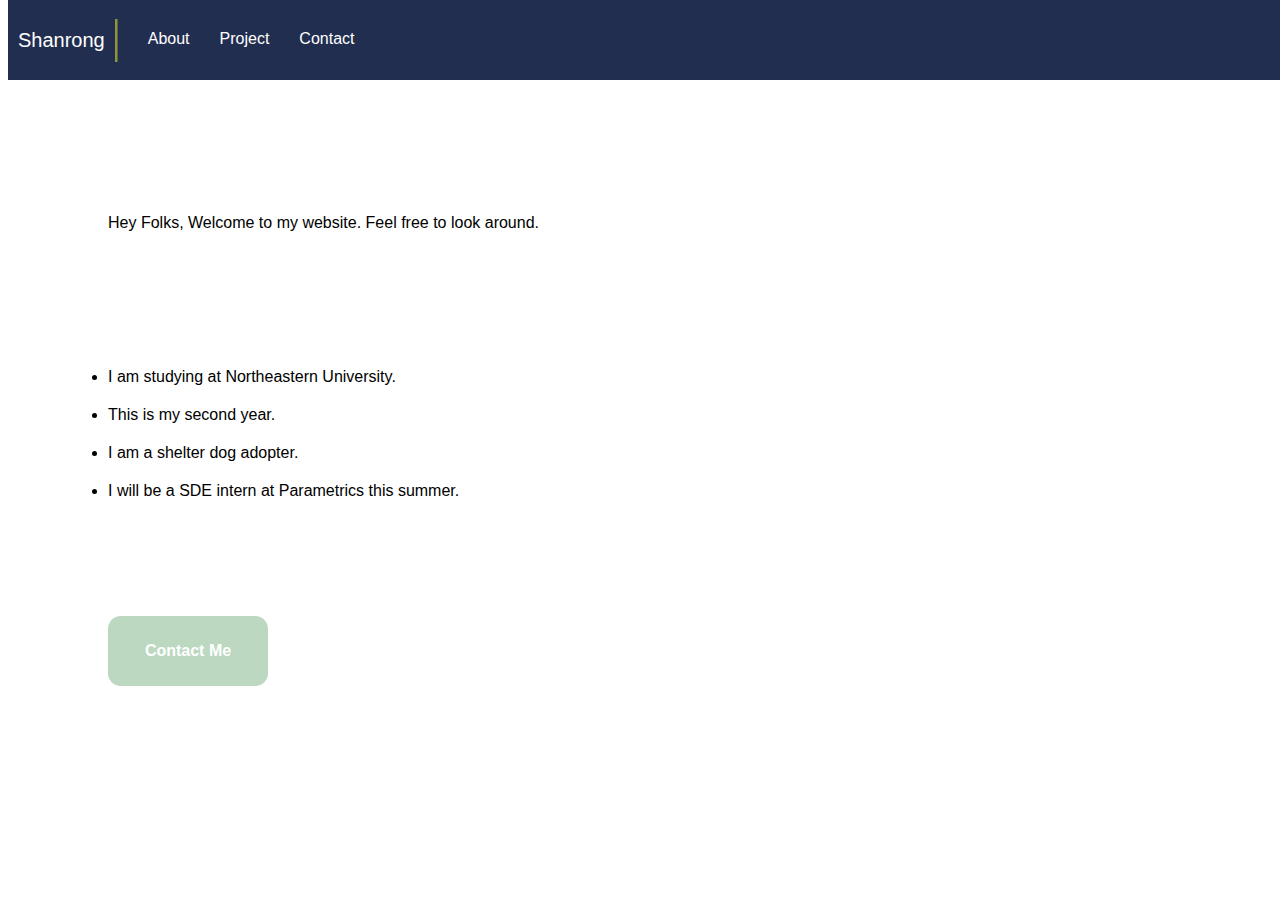
<file: index.html>
<!DOCTYPE html>
<html lang="en">

<head>
    <meta charset="UTF-8">
    <meta name="viewport" content="width=device-width, initial-scale=1.0">
    <title>Shanrong Zhang's Website</title>
    <link rel="stylesheet" type="text/css" href="styles.css">
</head>

<body>
    <div class="nav-bar">
        <a href="./" class="nav-title">
            <span>Shanrong</span>
        </a>
        <a href="./about/" class="nav-link"> About</a>
        <a href="./project/" class="nav-link"> Project</a>
        <a href="./contact/" class="nav-link"> Contact</a>
    </div>
    <div class="home-page">
        <p>Hey Folks, Welcome to my website. Feel free to look around.</p>
    </div>
    <ul class="home-page-table">
        <li>I am studying at Northeastern University.</li>
        <li>This is my second year.</li>
        <li>I am a shelter dog adopter.</li>
        <li>I will be a SDE intern at Parametrics this summer.</li>
    </ul>
    <div class="contact-button">
        <a href="./contact/" class="contact-button-link">Contact Me</a>
    </div>
</body>

</html>
</file>
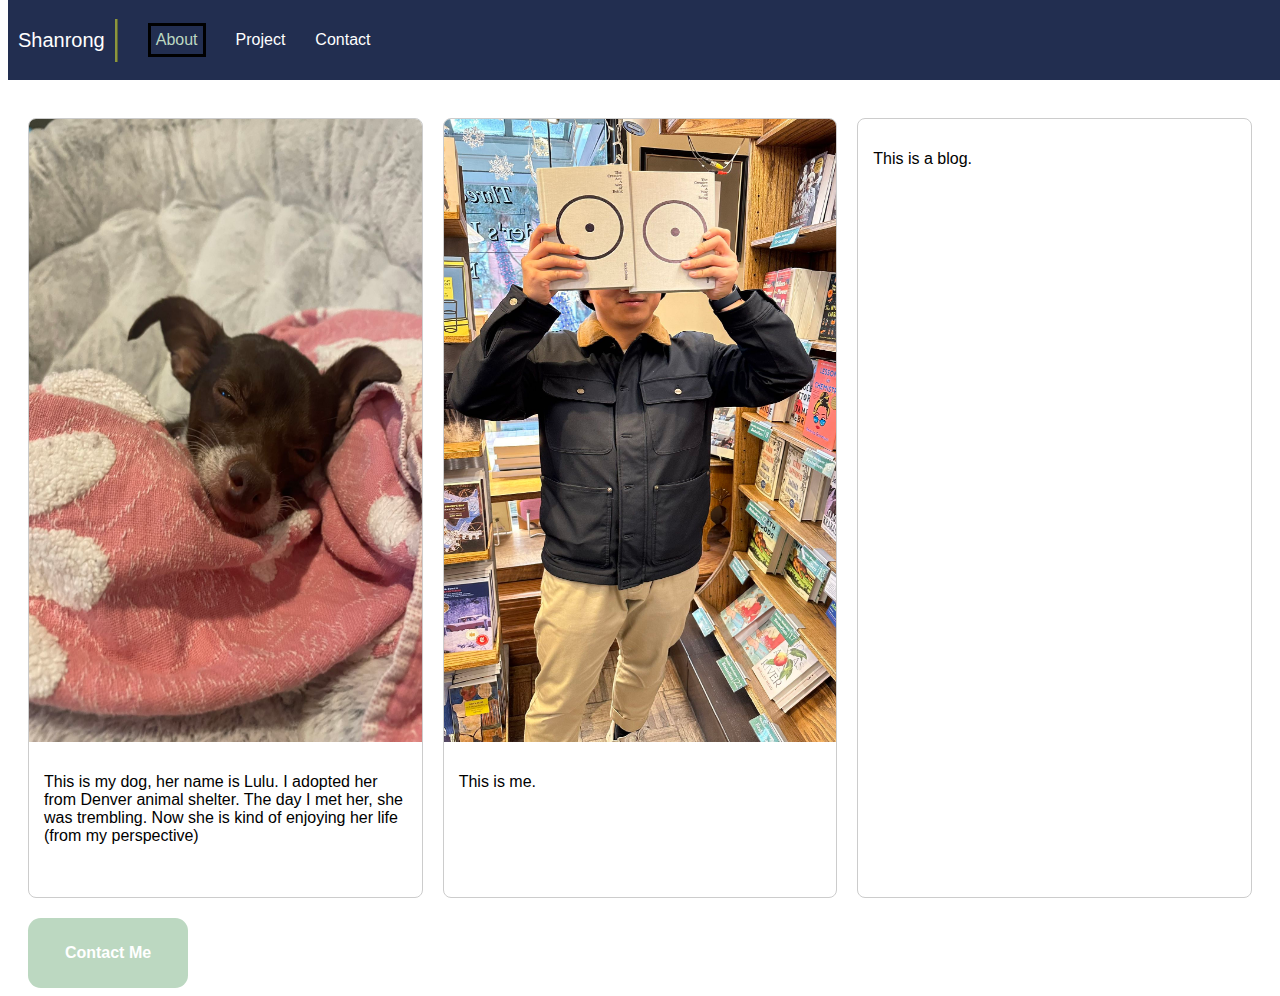
<file: about/index.html>
<!DOCTYPE html>
<html lang="en">

<head>
    <meta charset="UTF-8">
    <meta name="viewport" content="width=device-width, initial-scale=1.0">
    <title>Shanrong's About</title>
    <link rel="stylesheet" type="text/css" href="styles.css">
</head>

<body>
    <div class="nav-bar">
        <a href="./../" class="nav-title">
            Shanrong
        </a>
        <a href="./../about/" class="nav-link-current"> About</a>
        <a href="./../project/" class="nav-link"> Project</a>
        <a href="./../contact/" class="nav-link"> Contact</a>
    </div>
    <div class="about-grid">
        <div class="about">
            <img src="./../images/lulu.jpg" alt="luli">
            <div class="about-info">
                <p>This is my dog, her name is Lulu. I adopted her from Denver animal shelter. The day I met her, she
                    was
                    trembling. Now she is kind of enjoying her life (from my perspective)</p>
            </div>
        </div>
        <div class="about">
            <img src="./../images/me.jpg" alt="me">
            <div class="about-info">
                <p>This is me.</p>
            </div>
        </div>
        <div class="about">
            <div class="about-info">
                <p>This is a blog.</p>
            </div>
        </div>
    </div>
    <div class="contact-button">
        <a href="./../contact/" class="contact-button-link">Contact Me</a>
    </div>
</body>

</html>
</file>
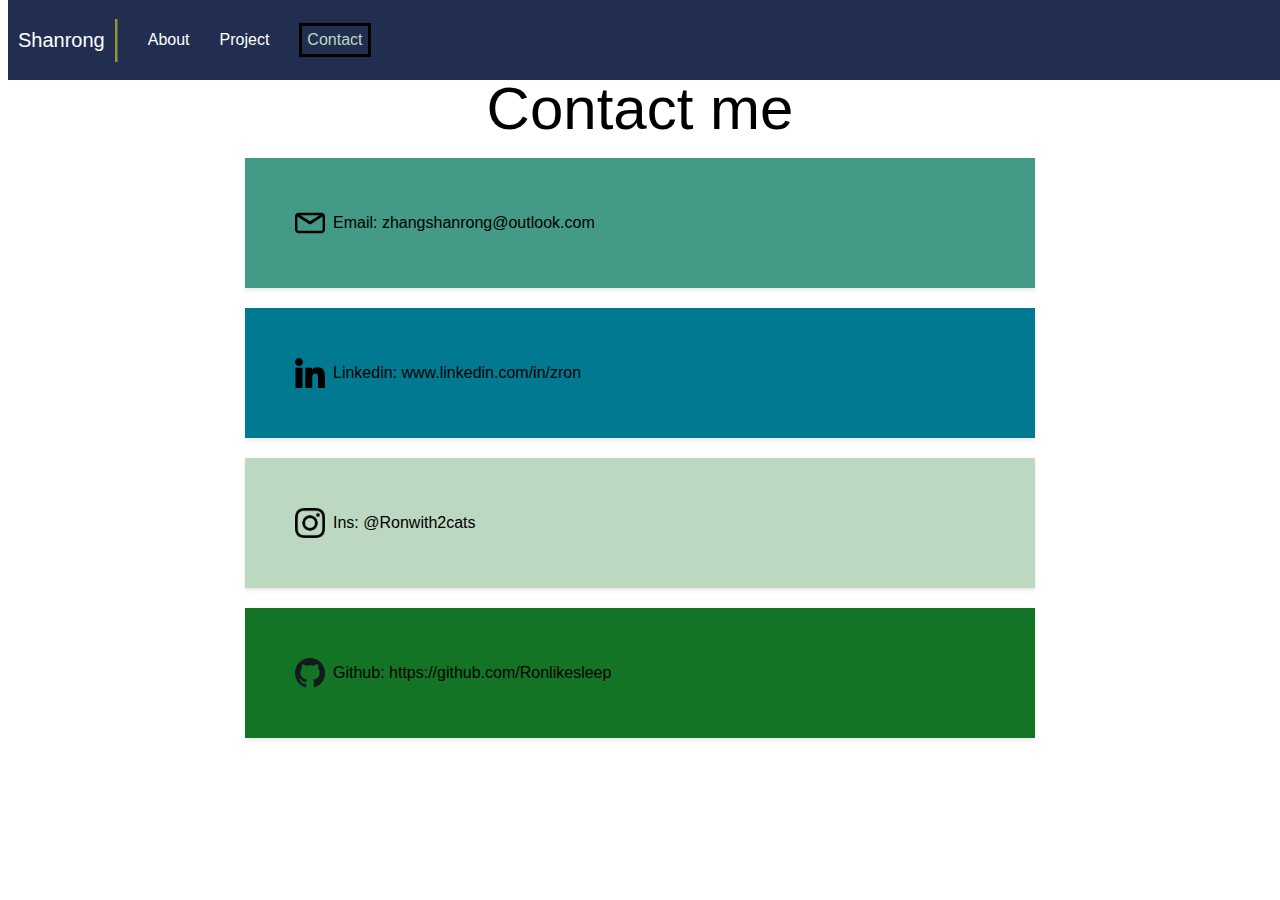
<file: contact/index.html>
<!DOCTYPE html>
<html lang="en">

<head>
    <meta charset="UTF-8">
    <meta name="viewport" content="width=device-width, initial-scale=1.0">
    <title>Shanrong's Contact</title>
    <link rel="stylesheet" type="text/css" href="styles.css">
</head>

<body>
    <div class="nav-bar">
        <a href="./../" class="nav-title">
            Shanrong
        </a>
        <a href="./../about/" class="nav-link"> About</a>
        <a href="./../project/" class="nav-link"> Project</a>
        <a href="./../contact/" class="nav-link-current"> Contact</a>
    </div>

    <div class="contact-container">
        <div class="contact-text">Contact me</div>
        <div class="contact"><img src="./../images/email.svg" alt="Email Icon"> Email: zhangshanrong@outlook.com</div>
        <div class="contact"><img src="./../images/linkedin.svg" alt="LinkedIn Icon"> Linkedin: www.linkedin.com/in/zron
        </div>
        <div class="contact"><img src="./../images/ins.png" alt="ins Icon"> Ins: @Ronwith2cats</div>
        <div class="contact"><img src="./../images/github.png" alt="Git Icon"> Github: https://github.com/Ronlikesleep
        </div>
    </div>
    </div>
</body>

</html>
</file>
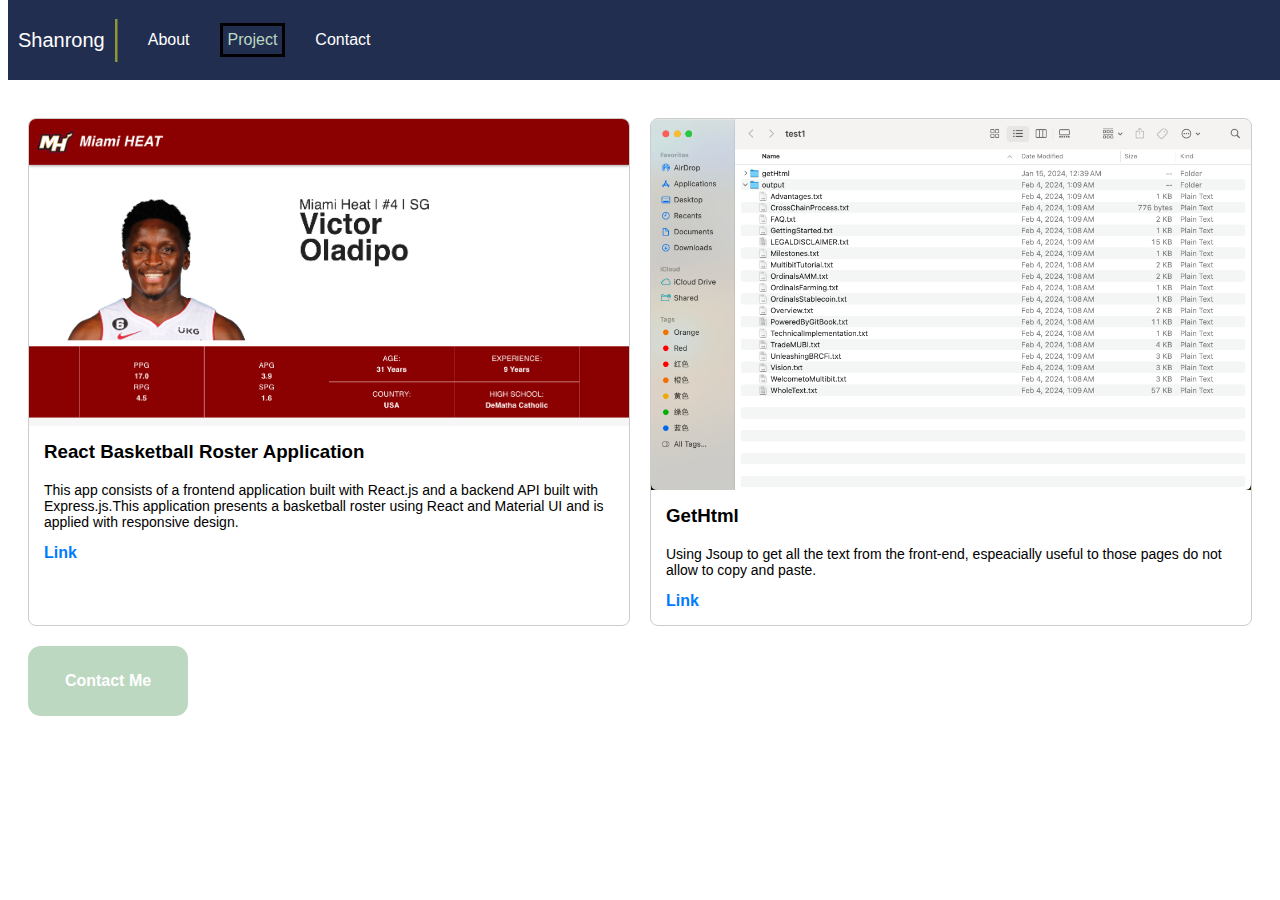
<file: project/index.html>
<!DOCTYPE html>
<html lang="en">

<head>
    <meta charset="UTF-8">
    <meta name="viewport" content="width=device-width, initial-scale=1.0">
    <title>Shanrong's Project</title>
    <link rel="stylesheet" type="text/css" href="styles.css">
</head>

<body>
    <div class="nav-bar">
        <a href="./../" class="nav-title">
            Shanrong
        </a>
        <a href="./../about/" class="nav-link"> About</a>
        <a href="./../project/" class="nav-link-current"> Project</a>
        <a href="./../contact/" class="nav-link"> Contact</a>
    </div>
    <div class="projects-grid">
        <div class="project">
            <img src="./../images/project1.png" alt="project1">
            <div class="project-info">
                <h3>React Basketball Roster Application</h3>
                <p>This app consists of a frontend application built with React.js and a backend API built with
                    Express.js.This application presents a basketball roster using React and Material UI and is applied
                    with responsive design.</p>
                <a href="https://github.com/Ronlikesleep/mavericks-roster-demo?tab=readme-ov-file"
                    target="_blank">Link</a>
            </div>
        </div>
        <div class="project">
            <img src="./../images/project2.jpg" alt="project2">
            <div class="project-info">
                <h3>GetHtml</h3>
                <p>Using Jsoup to get all the text from the front-end, espeacially useful to those pages do not allow to
                    copy and paste.</p>
                <a href="https://github.com/Ronlikesleep/GetHtml" target="_blank">Link</a>
            </div>
        </div>
    </div>
    <div class="contact-button">
        <a href="./../contact/" class="contact-button-link">Contact Me</a>
    </div>

</body>

</html>
</file>
<file: styles.css>
:root {
    --body-font: 'Poppins', sans-serif;

}

body {
    font-family: var(--body-font);
    padding-top: 90px;
}

.nav-bar {
    background-color: #222e50;
    color: white;
    display: flex;
    align-items: center;
    position: fixed;
    top: 0;
    width: 100%;
    height: 80px;
}

.nav-title {
    display: inline;
    padding: 10px;
    text-decoration: none;
    border-right: 1mm ridge rgba(211, 220, 50, .6);
    box-sizing: border-box;
    font-size: 20px;
    color: white;
}

.nav-link {
    margin-left: 30px;
    text-decoration: none;
    color: white;
    border-bottom: 2px solid transparent;
}


.nav-link:hover {
    color: #BCD8C1;
    border-bottom: 2px solid #3498db;
}

.home-page {
    color: black;
    padding: 100px;
}

.home-page-table {
    color: black;
    padding: 0 100px 100px 100px;
}

li {
    margin-top: 20px;
}

.contact-button {
    display: flex;
    justify-content: center;
    align-items: center;
    margin-left: 100px;
    padding: 30px;
    background-color: #BCD8C1;
    font-weight: bolder;
    border-radius: 0.8rem;
    width: 100px;
    height: 10px;

}

.contact-button-link {
    color: white;
    text-decoration: none;
}
</file>
<file: about/styles.css>
:root {
    --body-font: 'Poppins', sans-serif;
}

body {
    padding-top: 90px;
    font-family: var(--body-font);
}

.nav-bar {
    background-color: #222e50;
    color: white;
    display: flex;
    align-items: center;
    position: fixed;
    top: 0;
    width: 100%;
    height: 80px;
}

.nav-title {
    display: inline;
    padding: 10px;
    text-decoration: none;
    border-right: 1mm ridge rgba(211, 220, 50, .6);
    box-sizing: border-box;
    font-size: 20px;
    color: white;
}

.nav-link {
    margin-left: 30px;
    text-decoration: none;
    color: white;
}

.nav-link-current {
    margin-left: 30px;
    text-decoration: none;
    color: #BCD8C1;
    padding: 5px;
    border: solid black;
}

.nav-link:hover {
    color: #BCD8C1;
    border-bottom: 2px solid #3498db;
}

.about-grid {
    display: grid;
    grid-template-columns: 1fr 1fr 1fr;
    gap: 20px;
    padding: 20px;
}

.about {
    border: 1px solid #ccc;
    border-radius: 8px;
    overflow: hidden;
}

.about img {
    width: 100%;
    height: 80%;
    display: block;
}

.about-info {
    padding: 15px;
}

.project-info p {
    font-size: 14px;
}

.contact-button {
    display: flex;
    justify-content: center;
    align-items: center;
    margin-left: 20px;
    padding: 30px;
    background-color: #BCD8C1;
    font-weight: bolder;
    border-radius: 0.8rem;
    width: 100px;
    height: 10px;

}

.contact-button-link {
    color: white;
    text-decoration: none;
}

@media (max-width: 768px) {

    .nav-link,
    .nav-link-current {
        margin-left: 10px;
        font-size: 14px;
    }

    .about-grid {
        grid-template-columns: 1fr;
    }

    .contact-button {
        margin-left: 0;
        padding: 15px;
        width: auto;
        font-size: 12px;
    }

    .about img {
        height: auto;
    }
}

@media (min-width: 769px) and (max-width: 1024px) {
    .about-grid {
        grid-template-columns: 1fr 1fr;
    }
}
</file>
<file: contact/styles.css>
:root {
    --body-font: 'Poppins', sans-serif;
}

body {
    font-family: var(--body-font);
    padding-top: 90px;
}

.nav-bar {
    background-color: #222e50;
    color: white;
    display: flex;
    align-items: center;
    position: fixed;
    top: 0;
    width: 100%;
    height: 80px;
}

.nav-title {
    display: inline;
    padding: 10px;
    text-decoration: none;
    border-right: 1mm ridge rgba(211, 220, 50, .6);
    box-sizing: border-box;
    font-size: 20px;
    color: white;
}

.nav-link {
    margin-left: 30px;
    text-decoration: none;
    color: white;
}

.nav-link-current {
    margin-left: 30px;
    text-decoration: none;
    color: #BCD8C1;
    padding: 5px;
    border: solid black;
}

.nav-link:hover {
    color: #BCD8C1;
    border-bottom: 2px solid #3498db;
}

.contact-container {
    display: flex;
    flex-direction: column;
    /* flex-wrap: wrap; */
    gap: 10px;
    justify-content: center;
    align-content: center;
    width: 800px;
    height: 400px;
    margin: 0 auto;
    padding: 100px;

}

.contact-text {
    margin-top: 20px;
    font-size: 60px;
    text-align: center;
}

.contact {
    display: flex;
    padding: 50px;
    align-items: center;
    margin: 5px;
    box-shadow: 0 2px 4px rgba(0, 0, 0, 0.1);
}

.contact-container .contact:nth-child(2) {
    background-color: #439A86;
}

.contact-container .contact:nth-child(3) {
    background-color: #007991;
}

.contact-container .contact:nth-child(4) {
    background-color: #BCD8C1;
}

.contact-container .contact:nth-child(5) {
    background-color: #137425;
}

.contact img {
    vertical-align: middle;
    margin-right: 8px;
    width: 30px;
    height: auto;
}
</file>
<file: project/styles.css>
:root {
    --body-font: 'Poppins', sans-serif;
}

body {
    padding-top: 90px;
    font-family: var(--body-font);
}

.nav-bar {
    background-color: #222e50;
    color: white;
    display: flex;
    align-items: center;
    position: fixed;
    top: 0;
    width: 100%;
    height: 80px;
}

.nav-title {
    display: inline;
    padding: 10px;
    text-decoration: none;
    border-right: 1mm ridge rgba(211, 220, 50, .6);
    box-sizing: border-box;
    font-size: 20px;
    color: white;
}

.nav-link {
    margin-left: 30px;
    text-decoration: none;
    color: white;
}

.nav-link-current {
    margin-left: 30px;
    text-decoration: none;
    color: #BCD8C1;
    padding: 5px;
    border: solid black;
}



.nav-link:hover {
    color: #BCD8C1;
    border-bottom: 2px solid #3498db;
}

.projects-grid {
    display: grid;
    grid-template-columns: repeat(auto-fill, minmax(500px, 1fr));
    gap: 20px;
    padding: 20px;
}

.project {
    border: 1px solid #ccc;
    border-radius: 8px;
    overflow: hidden;
}

.project img {
    width: 100%;
    height: auto;
    display: block;
}

.project-info {
    padding: 15px;
}

.project-info h3 {
    margin-top: 0;
}

.project-info p {
    font-size: 14px;
}

.project-info a {
    color: #007BFF;
    text-decoration: none;
    font-weight: bold;
}

.contact-button {
    display: flex;
    justify-content: center;
    align-items: center;
    margin-left: 20px;
    padding: 30px;
    background-color: #BCD8C1;
    font-weight: bolder;
    border-radius: 0.8rem;
    width: 100px;
    height: 10px;

}

.contact-button-link {
    color: white;
    text-decoration: none;
}
</file>
